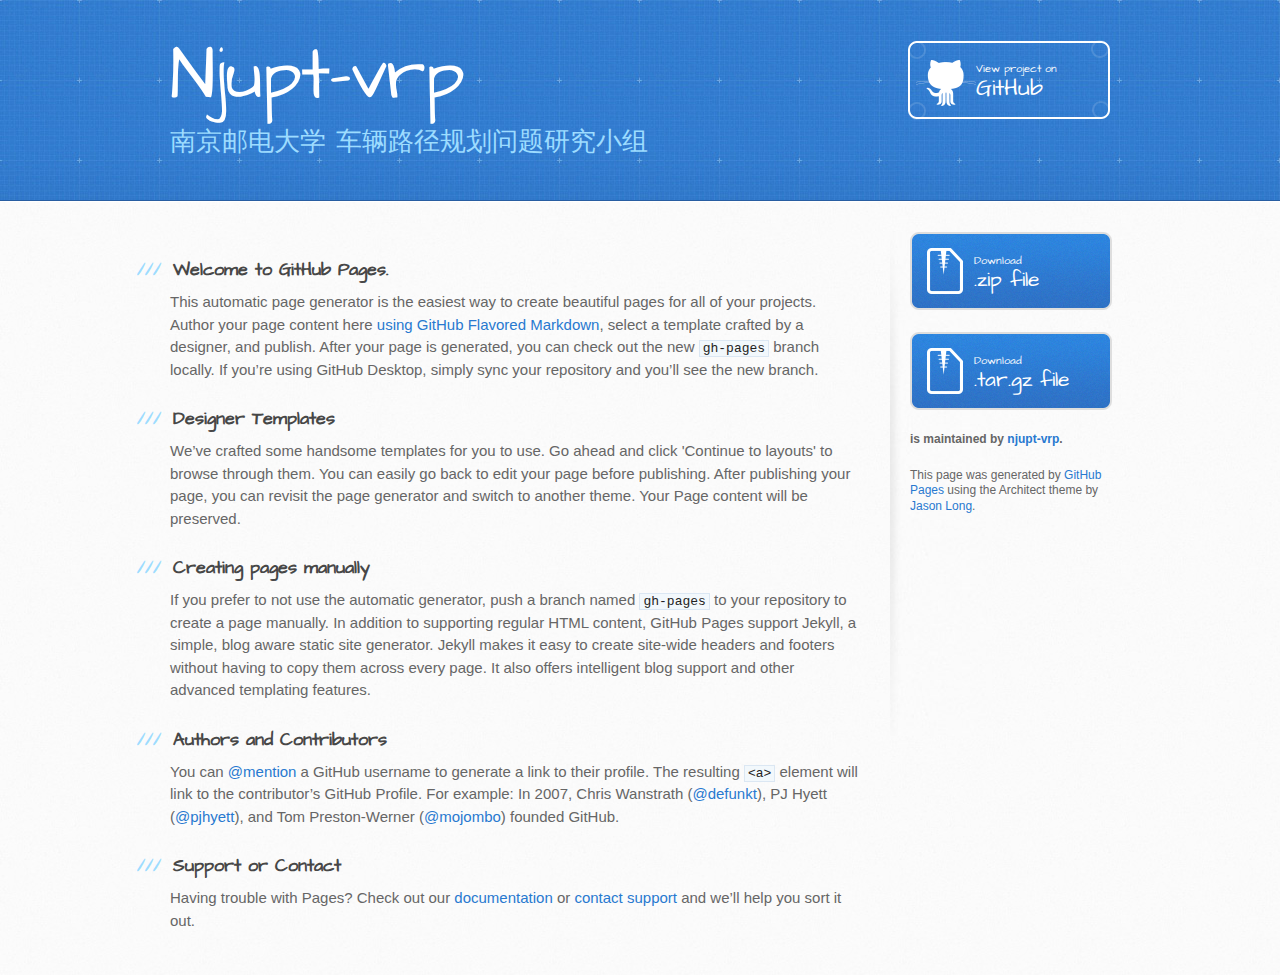
<file: index.html>
<!DOCTYPE html>
<html>
  <head>
    <meta charset='utf-8'>
    <meta http-equiv="X-UA-Compatible" content="chrome=1">
    <meta name="viewport" content="width=device-width, initial-scale=1, maximum-scale=1">
    <link href='https://fonts.googleapis.com/css?family=Architects+Daughter' rel='stylesheet' type='text/css'>
    <link rel="stylesheet" type="text/css" href="stylesheets/stylesheet.css" media="screen">
    <link rel="stylesheet" type="text/css" href="stylesheets/github-light.css" media="screen">
    <link rel="stylesheet" type="text/css" href="stylesheets/print.css" media="print">

    <!--[if lt IE 9]>
    <script src="//html5shiv.googlecode.com/svn/trunk/html5.js"></script>
    <![endif]-->

    <title>Njupt-vrp by njupt-vrp</title>
  </head>

  <body>
    <header>
      <div class="inner">
        <h1>Njupt-vrp</h1>
        <h2>南京邮电大学 车辆路径规划问题研究小组</h2>
        <a href="https://github.com/njupt-vrp/NJUPT-VRP" class="button"><small>View project on</small> GitHub</a>
      </div>
    </header>

    <div id="content-wrapper">
      <div class="inner clearfix">
        <section id="main-content">
          <h3>
<a id="welcome-to-github-pages" class="anchor" href="#welcome-to-github-pages" aria-hidden="true"><span aria-hidden="true" class="octicon octicon-link"></span></a>Welcome to GitHub Pages.</h3>

<p>This automatic page generator is the easiest way to create beautiful pages for all of your projects. Author your page content here <a href="https://guides.github.com/features/mastering-markdown/">using GitHub Flavored Markdown</a>, select a template crafted by a designer, and publish. After your page is generated, you can check out the new <code>gh-pages</code> branch locally. If you’re using GitHub Desktop, simply sync your repository and you’ll see the new branch.</p>

<h3>
<a id="designer-templates" class="anchor" href="#designer-templates" aria-hidden="true"><span aria-hidden="true" class="octicon octicon-link"></span></a>Designer Templates</h3>

<p>We’ve crafted some handsome templates for you to use. Go ahead and click 'Continue to layouts' to browse through them. You can easily go back to edit your page before publishing. After publishing your page, you can revisit the page generator and switch to another theme. Your Page content will be preserved.</p>

<h3>
<a id="creating-pages-manually" class="anchor" href="#creating-pages-manually" aria-hidden="true"><span aria-hidden="true" class="octicon octicon-link"></span></a>Creating pages manually</h3>

<p>If you prefer to not use the automatic generator, push a branch named <code>gh-pages</code> to your repository to create a page manually. In addition to supporting regular HTML content, GitHub Pages support Jekyll, a simple, blog aware static site generator. Jekyll makes it easy to create site-wide headers and footers without having to copy them across every page. It also offers intelligent blog support and other advanced templating features.</p>

<h3>
<a id="authors-and-contributors" class="anchor" href="#authors-and-contributors" aria-hidden="true"><span aria-hidden="true" class="octicon octicon-link"></span></a>Authors and Contributors</h3>

<p>You can <a href="https://help.github.com/articles/basic-writing-and-formatting-syntax/#mentioning-users-and-teams" class="user-mention">@mention</a> a GitHub username to generate a link to their profile. The resulting <code>&lt;a&gt;</code> element will link to the contributor’s GitHub Profile. For example: In 2007, Chris Wanstrath (<a href="https://github.com/defunkt" class="user-mention">@defunkt</a>), PJ Hyett (<a href="https://github.com/pjhyett" class="user-mention">@pjhyett</a>), and Tom Preston-Werner (<a href="https://github.com/mojombo" class="user-mention">@mojombo</a>) founded GitHub.</p>

<h3>
<a id="support-or-contact" class="anchor" href="#support-or-contact" aria-hidden="true"><span aria-hidden="true" class="octicon octicon-link"></span></a>Support or Contact</h3>

<p>Having trouble with Pages? Check out our <a href="https://help.github.com/pages">documentation</a> or <a href="https://github.com/contact">contact support</a> and we’ll help you sort it out.</p>
        </section>

        <aside id="sidebar">
          <a href="https://github.com/njupt-vrp/NJUPT-VRP/zipball/master" class="button">
            <small>Download</small>
            .zip file
          </a>
          <a href="https://github.com/njupt-vrp/NJUPT-VRP/tarball/master" class="button">
            <small>Download</small>
            .tar.gz file
          </a>

          <p class="repo-owner"><a href="https://github.com/njupt-vrp/NJUPT-VRP"></a> is maintained by <a href="https://github.com/njupt-vrp">njupt-vrp</a>.</p>

          <p>This page was generated by <a href="https://pages.github.com">GitHub Pages</a> using the Architect theme by <a href="https://twitter.com/jasonlong">Jason Long</a>.</p>
        </aside>
      </div>
    </div>

  
  </body>
</html>
</file>
<file: stylesheets/github-light.css>
/*
The MIT License (MIT)

Copyright (c) 2015 GitHub, Inc.

Permission is hereby granted, free of charge, to any person obtaining a copy
of this software and associated documentation files (the "Software"), to deal
in the Software without restriction, including without limitation the rights
to use, copy, modify, merge, publish, distribute, sublicense, and/or sell
copies of the Software, and to permit persons to whom the Software is
furnished to do so, subject to the following conditions:

The above copyright notice and this permission notice shall be included in all
copies or substantial portions of the Software.

THE SOFTWARE IS PROVIDED "AS IS", WITHOUT WARRANTY OF ANY KIND, EXPRESS OR
IMPLIED, INCLUDING BUT NOT LIMITED TO THE WARRANTIES OF MERCHANTABILITY,
FITNESS FOR A PARTICULAR PURPOSE AND NONINFRINGEMENT. IN NO EVENT SHALL THE
AUTHORS OR COPYRIGHT HOLDERS BE LIABLE FOR ANY CLAIM, DAMAGES OR OTHER
LIABILITY, WHETHER IN AN ACTION OF CONTRACT, TORT OR OTHERWISE, ARISING FROM,
OUT OF OR IN CONNECTION WITH THE SOFTWARE OR THE USE OR OTHER DEALINGS IN THE
SOFTWARE.

*/

.pl-c /* comment */ {
  color: #969896;
}

.pl-c1      /* constant, markup.raw, meta.diff.header, meta.module-reference, meta.property-name, support, support.constant, support.variable, variable.other.constant */,
.pl-s .pl-v /* string variable */ {
  color: #0086b3;
}

.pl-e  /* entity */,
.pl-en /* entity.name */ {
  color: #795da3;
}

.pl-s .pl-s1 /* string source */,
.pl-smi      /* storage.modifier.import, storage.modifier.package, storage.type.java, variable.other, variable.parameter.function */ {
  color: #333;
}

.pl-ent /* entity.name.tag */ {
  color: #63a35c;
}

.pl-k /* keyword, storage, storage.type */ {
  color: #a71d5d;
}

.pl-pds              /* punctuation.definition.string, string.regexp.character-class */,
.pl-s                /* string */,
.pl-s .pl-pse .pl-s1 /* string punctuation.section.embedded source */,
.pl-sr               /* string.regexp */,
.pl-sr .pl-cce       /* string.regexp constant.character.escape */,
.pl-sr .pl-sra       /* string.regexp string.regexp.arbitrary-repitition */,
.pl-sr .pl-sre       /* string.regexp source.ruby.embedded */ {
  color: #183691;
}

.pl-v /* variable */ {
  color: #ed6a43;
}

.pl-id /* invalid.deprecated */ {
  color: #b52a1d;
}

.pl-ii /* invalid.illegal */ {
  background-color: #b52a1d;
  color: #f8f8f8;
}

.pl-sr .pl-cce /* string.regexp constant.character.escape */ {
  color: #63a35c;
  font-weight: bold;
}

.pl-ml /* markup.list */ {
  color: #693a17;
}

.pl-mh        /* markup.heading */,
.pl-mh .pl-en /* markup.heading entity.name */,
.pl-ms        /* meta.separator */ {
  color: #1d3e81;
  font-weight: bold;
}

.pl-mq /* markup.quote */ {
  color: #008080;
}

.pl-mi /* markup.italic */ {
  color: #333;
  font-style: italic;
}

.pl-mb /* markup.bold */ {
  color: #333;
  font-weight: bold;
}

.pl-md /* markup.deleted, meta.diff.header.from-file */ {
  background-color: #ffecec;
  color: #bd2c00;
}

.pl-mi1 /* markup.inserted, meta.diff.header.to-file */ {
  background-color: #eaffea;
  color: #55a532;
}

.pl-mdr /* meta.diff.range */ {
  color: #795da3;
  font-weight: bold;
}

.pl-mo /* meta.output */ {
  color: #1d3e81;
}
</file>
<file: stylesheets/print.css>
html, body, div, span, applet, object, iframe,
h1, h2, h3, h4, h5, h6, p, blockquote, pre,
a, abbr, acronym, address, big, cite, code,
del, dfn, em, img, ins, kbd, q, s, samp,
small, strike, strong, sub, sup, tt, var,
b, u, i, center,
dl, dt, dd, ol, ul, li,
fieldset, form, label, legend,
table, caption, tbody, tfoot, thead, tr, th, td,
article, aside, canvas, details, embed,
figure, figcaption, footer, header, hgroup,
menu, nav, output, ruby, section, summary,
time, mark, audio, video {
  padding: 0;
  margin: 0;
  font: inherit;
  font-size: 100%;
  vertical-align: baseline;
  border: 0;
}
/* HTML5 display-role reset for older browsers */
article, aside, details, figcaption, figure,
footer, header, hgroup, menu, nav, section {
  display: block;
}
body {
  line-height: 1;
}
ol, ul {
  list-style: none;
}
blockquote, q {
  quotes: none;
}
blockquote:before, blockquote:after,
q:before, q:after {
  content: '';
  content: none;
}
table {
  border-spacing: 0;
  border-collapse: collapse;
}
body {
  font-family: 'Helvetica Neue', Helvetica, Arial, serif;
  font-size: 13px;
  line-height: 1.5;
  color: #000;
}

a {
  font-weight: bold;
  color: #d5000d;
}

header {
  padding-top: 35px;
  padding-bottom: 10px;
}

header h1 {
  font-size: 48px;
  font-weight: bold;
  line-height: 1.2;
  color: #303030;
  letter-spacing: -1px;
}

header h2 {
  font-size: 24px;
  font-weight: normal;
  line-height: 1.3;
  color: #aaa;
  letter-spacing: -1px;
}
#downloads {
  display: none;
}
#main_content {
  padding-top: 20px;
}

code, pre {
  margin-bottom: 30px;
  font-family: Monaco, "Bitstream Vera Sans Mono", "Lucida Console", Terminal;
  font-size: 12px;
  color: #222;
}

code {
  padding: 0 3px;
}

pre {
  padding: 20px;
  overflow: auto;
  border: solid 1px #ddd;
}
pre code {
  padding: 0;
}

ul, ol, dl {
  margin-bottom: 20px;
}


/* COMMON STYLES */

table {
  width: 100%;
  border: 1px solid #ebebeb;
}

th {
  font-weight: 500;
}

td {
  font-weight: 300;
  text-align: center;
  border: 1px solid #ebebeb;
}

form {
  padding: 20px;
  background: #f2f2f2;

}


/* GENERAL ELEMENT TYPE STYLES */

h1 {
  font-size: 2.8em;
}

h2 {
  margin-bottom: 8px;
  font-size: 22px;
  font-weight: bold;
  color: #303030;
}

h3 {
  margin-bottom: 8px;
  font-size: 18px;
  font-weight: bold;
  color: #d5000d;
}

h4 {
  font-size: 16px;
  font-weight: bold;
  color: #303030;
}

h5 {
  font-size: 1em;
  color: #303030;
}

h6 {
  font-size: .8em;
  color: #303030;
}

p {
  margin-bottom: 20px;
  font-weight: 300;
}

a {
  text-decoration: none;
}

p a {
  font-weight: 400;
}

blockquote {
  padding: 0 0 0 30px;
  margin-bottom: 20px;
  font-size: 1.6em;
  border-left: 10px solid #e9e9e9;
}

ul li {
  padding-left: 20px;
  list-style-position: inside;
  list-style: disc;
}

ol li {
  padding-left: 3px;
  list-style-position: inside;
  list-style: decimal;
}

dl dd {
  font-style: italic;
  font-weight: 100;
}

footer {
  padding-top: 20px;
  padding-bottom: 30px;
  margin-top: 40px;
  font-size: 13px;
  color: #aaa;
}

footer a {
  color: #666;
}

/* MISC */
.clearfix:after {
  display: block;
  height: 0;
  clear: both;
  visibility: hidden;
  content: '.';
}

.clearfix {display: inline-block;}
* html .clearfix {height: 1%;}
.clearfix {display: block;}
</file>
<file: stylesheets/stylesheet.css>
/*! normalize.css v3.0.2 | MIT License | git.io/normalize */

/**
 * 1. Set default font family to sans-serif.
 * 2. Prevent iOS text size adjust after orientation change, without disabling
 *    user zoom.
 */

html {
  font-family: sans-serif; /* 1 */
  -webkit-text-size-adjust: 100%; /* 2 */
  -ms-text-size-adjust: 100%; /* 2 */
}

/**
 * Remove default margin.
 */

body {
  margin: 0;
}

/* HTML5 display definitions
   ========================================================================== */

/**
 * Correct `block` display not defined for any HTML5 element in IE 8/9.
 * Correct `block` display not defined for `details` or `summary` in IE 10/11
 * and Firefox.
 * Correct `block` display not defined for `main` in IE 11.
 */

article,
aside,
details,
figcaption,
figure,
footer,
header,
hgroup,
main,
menu,
nav,
section,
summary {
  display: block;
}

/**
 * 1. Correct `inline-block` display not defined in IE 8/9.
 * 2. Normalize vertical alignment of `progress` in Chrome, Firefox, and Opera.
 */

audio,
canvas,
progress,
video {
  display: inline-block; /* 1 */
  vertical-align: baseline; /* 2 */
}

/**
 * Prevent modern browsers from displaying `audio` without controls.
 * Remove excess height in iOS 5 devices.
 */

audio:not([controls]) {
  display: none;
  height: 0;
}

/**
 * Address `[hidden]` styling not present in IE 8/9/10.
 * Hide the `template` element in IE 8/9/11, Safari, and Firefox < 22.
 */

[hidden],
template {
  display: none;
}

/* Links
   ========================================================================== */

/**
 * Remove the gray background color from active links in IE 10.
 */

a {
  background-color: transparent;
}

/**
 * Improve readability when focused and also mouse hovered in all browsers.
 */

a:active,
a:hover {
  outline: 0;
}

/* Text-level semantics
   ========================================================================== */

/**
 * Address styling not present in IE 8/9/10/11, Safari, and Chrome.
 */

abbr[title] {
  border-bottom: 1px dotted;
}

/**
 * Address style set to `bolder` in Firefox 4+, Safari, and Chrome.
 */

b,
strong {
  font-weight: bold;
}

/**
 * Address styling not present in Safari and Chrome.
 */

dfn {
  font-style: italic;
}

/**
 * Address variable `h1` font-size and margin within `section` and `article`
 * contexts in Firefox 4+, Safari, and Chrome.
 */

h1 {
  margin: 0.67em 0;
  font-size: 2em;
}

/**
 * Address styling not present in IE 8/9.
 */

mark {
  color: #000;
  background: #ff0;
}

/**
 * Address inconsistent and variable font size in all browsers.
 */

small {
  font-size: 80%;
}

/**
 * Prevent `sub` and `sup` affecting `line-height` in all browsers.
 */

sub,
sup {
  position: relative;
  font-size: 75%;
  line-height: 0;
  vertical-align: baseline;
}

sup {
  top: -0.5em;
}

sub {
  bottom: -0.25em;
}

/* Embedded content
   ========================================================================== */

/**
 * Remove border when inside `a` element in IE 8/9/10.
 */

img {
  border: 0;
}

/**
 * Correct overflow not hidden in IE 9/10/11.
 */

svg:not(:root) {
  overflow: hidden;
}

/* Grouping content
   ========================================================================== */

/**
 * Address margin not present in IE 8/9 and Safari.
 */

figure {
  margin: 1em 40px;
}

/**
 * Address differences between Firefox and other browsers.
 */

hr {
  height: 0;
  -moz-box-sizing: content-box;
  box-sizing: content-box;
}

/**
 * Contain overflow in all browsers.
 */

pre {
  overflow: auto;
}

/**
 * Address odd `em`-unit font size rendering in all browsers.
 */

code,
kbd,
pre,
samp {
  font-family: monospace, monospace;
  font-size: 1em;
}

/* Forms
   ========================================================================== */

/**
 * Known limitation: by default, Chrome and Safari on OS X allow very limited
 * styling of `select`, unless a `border` property is set.
 */

/**
 * 1. Correct color not being inherited.
 *    Known issue: affects color of disabled elements.
 * 2. Correct font properties not being inherited.
 * 3. Address margins set differently in Firefox 4+, Safari, and Chrome.
 */

button,
input,
optgroup,
select,
textarea {
  margin: 0; /* 3 */
  font: inherit; /* 2 */
  color: inherit; /* 1 */
}

/**
 * Address `overflow` set to `hidden` in IE 8/9/10/11.
 */

button {
  overflow: visible;
}

/**
 * Address inconsistent `text-transform` inheritance for `button` and `select`.
 * All other form control elements do not inherit `text-transform` values.
 * Correct `button` style inheritance in Firefox, IE 8/9/10/11, and Opera.
 * Correct `select` style inheritance in Firefox.
 */

button,
select {
  text-transform: none;
}

/**
 * 1. Avoid the WebKit bug in Android 4.0.* where (2) destroys native `audio`
 *    and `video` controls.
 * 2. Correct inability to style clickable `input` types in iOS.
 * 3. Improve usability and consistency of cursor style between image-type
 *    `input` and others.
 */

button,
html input[type="button"], /* 1 */
input[type="reset"],
input[type="submit"] {
  -webkit-appearance: button; /* 2 */
  cursor: pointer; /* 3 */
}

/**
 * Re-set default cursor for disabled elements.
 */

button[disabled],
html input[disabled] {
  cursor: default;
}

/**
 * Remove inner padding and border in Firefox 4+.
 */

button::-moz-focus-inner,
input::-moz-focus-inner {
  padding: 0;
  border: 0;
}

/**
 * Address Firefox 4+ setting `line-height` on `input` using `!important` in
 * the UA stylesheet.
 */

input {
  line-height: normal;
}

/**
 * It's recommended that you don't attempt to style these elements.
 * Firefox's implementation doesn't respect box-sizing, padding, or width.
 *
 * 1. Address box sizing set to `content-box` in IE 8/9/10.
 * 2. Remove excess padding in IE 8/9/10.
 */

input[type="checkbox"],
input[type="radio"] {
  box-sizing: border-box; /* 1 */
  padding: 0; /* 2 */
}

/**
 * Fix the cursor style for Chrome's increment/decrement buttons. For certain
 * `font-size` values of the `input`, it causes the cursor style of the
 * decrement button to change from `default` to `text`.
 */

input[type="number"]::-webkit-inner-spin-button,
input[type="number"]::-webkit-outer-spin-button {
  height: auto;
}

/**
 * 1. Address `appearance` set to `searchfield` in Safari and Chrome.
 * 2. Address `box-sizing` set to `border-box` in Safari and Chrome
 *    (include `-moz` to future-proof).
 */

input[type="search"] {
  -webkit-box-sizing: content-box; /* 2 */
  -moz-box-sizing: content-box;
  box-sizing: content-box;
  -webkit-appearance: textfield; /* 1 */
}

/**
 * Remove inner padding and search cancel button in Safari and Chrome on OS X.
 * Safari (but not Chrome) clips the cancel button when the search input has
 * padding (and `textfield` appearance).
 */

input[type="search"]::-webkit-search-cancel-button,
input[type="search"]::-webkit-search-decoration {
  -webkit-appearance: none;
}

/**
 * Define consistent border, margin, and padding.
 */

fieldset {
  padding: 0.35em 0.625em 0.75em;
  margin: 0 2px;
  border: 1px solid #c0c0c0;
}

/**
 * 1. Correct `color` not being inherited in IE 8/9/10/11.
 * 2. Remove padding so people aren't caught out if they zero out fieldsets.
 */

legend {
  padding: 0; /* 2 */
  border: 0; /* 1 */
}

/**
 * Remove default vertical scrollbar in IE 8/9/10/11.
 */

textarea {
  overflow: auto;
}

/**
 * Don't inherit the `font-weight` (applied by a rule above).
 * NOTE: the default cannot safely be changed in Chrome and Safari on OS X.
 */

optgroup {
  font-weight: bold;
}

/* Tables
   ========================================================================== */

/**
 * Remove most spacing between table cells.
 */

table {
  border-spacing: 0;
  border-collapse: collapse;
}

td,
th {
  padding: 0;
}

/* LAYOUT STYLES */
body {
  font-family: 'Helvetica Neue', Helvetica, Arial, serif;
  font-size: 15px;
  font-weight: 400;
  line-height: 1.5;
  color: #666;
  background: #fafafa url(../images/body-bg.jpg) 0 0 repeat;
}

p {
  margin-top: 0;
}

a {
  color: #2879d0;
}
a:hover {
  color: #2268b2;
}

header {
  padding-top: 40px;
  padding-bottom: 40px;
  font-family: 'Architects Daughter', 'Helvetica Neue', Helvetica, Arial, serif;
  background: #2e7bcf url(../images/header-bg.jpg) 0 0 repeat-x;
  border-bottom: solid 1px #275da1;
}

header h1 {
  width: 540px;
  margin-top: 0;
  margin-bottom: 0.2em;
  font-size: 72px;
  font-weight: normal;
  line-height: 1;
  color: #fff;
  letter-spacing: -1px;
}

header h2 {
  width: 540px;
  margin-top: 0;
  margin-bottom: 0;
  font-size: 26px;
  font-weight: normal;
  line-height: 1.3;
  color: #9ddcff;
  letter-spacing: 0;
}

.inner {
  position: relative;
  width: 940px;
  margin: 0 auto;
}

#content-wrapper {
  padding-top: 30px;
  border-top: solid 1px #fff;
}

#main-content {
  float: left;
  width: 690px;
}

#main-content img {
  max-width: 100%;
}

aside#sidebar {
  float: right;
  width: 200px;
  min-height: 504px;
  padding-left: 20px;
  font-size: 12px;
  line-height: 1.3;
  background: transparent url(../images/sidebar-bg.jpg) 0 0 no-repeat;
}

aside#sidebar p.repo-owner,
aside#sidebar p.repo-owner a {
  font-weight: bold;
}

#downloads {
  margin-bottom: 40px;
}

a.button {
  width: 134px;
  height: 58px;
  padding-top: 22px;
  padding-left: 68px;
  font-family: 'Architects Daughter', 'Helvetica Neue', Helvetica, Arial, serif;
  font-size: 23px;
  line-height: 1.2;
  color: #fff;
}
a.button small {
  display: block;
  font-size: 11px;
}
header a.button {
  position: absolute;
  top: 0;
  right: 0;
  background: transparent url(../images/github-button.png) 0 0 no-repeat;
}
aside a.button {
  display: block;
  width: 138px;
  padding-left: 64px;
  margin-bottom: 20px;
  font-size: 21px;
  background: transparent url(../images/download-button.png) 0 0 no-repeat;
}

code, pre {
  margin-bottom: 30px;
  font-family: Monaco, "Bitstream Vera Sans Mono", "Lucida Console", Terminal, monospace;
  font-size: 13px;
  color: #222;
}

code {
  padding: 0 3px;
  background-color: #f2f8fc;
  border: solid 1px #dbe7f3;
}

pre {
  padding: 20px;
  overflow: auto;
  text-shadow: none;
  background: #fff;
  border: solid 1px #f2f2f2;
}
pre code {
  padding: 0;
  color: #2879d0;
  background-color: #fff;
  border: none;
}

ul, ol, dl {
  margin-bottom: 20px;
}


/* COMMON STYLES */

hr {
  height: 0;
  margin-top: 1em;
  margin-bottom: 1em;
  border: 0;
  border-top: solid 1px #ddd;
}

table {
  width: 100%;
  border: 1px solid #ebebeb;
}

th {
  font-weight: 500;
}

td {
  font-weight: 300;
  text-align: center;
  border: 1px solid #ebebeb;
}

form {
  padding: 20px;
  background: #f2f2f2;

}


/* GENERAL ELEMENT TYPE STYLES */

#main-content h1 {
  margin-top: 0;
  margin-bottom: 0;
  font-family: 'Architects Daughter', 'Helvetica Neue', Helvetica, Arial, serif;
  font-size: 2.8em;
  font-weight: normal;
  color: #474747;
  text-indent: 6px;
  letter-spacing: -1px;
}

#main-content h1:before {
  padding-right: 0.3em;
  margin-left: -0.9em;
  color: #9ddcff;
  content: "/";
}

#main-content h2 {
  margin-bottom: 8px;
  font-family: 'Architects Daughter', 'Helvetica Neue', Helvetica, Arial, serif;
  font-size: 22px;
  font-weight: bold;
  color: #474747;
  text-indent: 4px;
}
#main-content h2:before {
  padding-right: 0.3em;
  margin-left: -1.5em;
  content: "//";
  color: #9ddcff;
}

#main-content h3 {
  margin-top: 24px;
  margin-bottom: 8px;
  font-family: 'Architects Daughter', 'Helvetica Neue', Helvetica, Arial, serif;
  font-size: 18px;
  font-weight: bold;
  color: #474747;
  text-indent: 3px;
}

#main-content h3:before {
  padding-right: 0.3em;
  margin-left: -2em;
  content: "///";
  color: #9ddcff;
}

#main-content h4 {
  margin-bottom: 8px;
  font-family: 'Architects Daughter', 'Helvetica Neue', Helvetica, Arial, serif;
  font-size: 15px;
  font-weight: bold;
  color: #474747;
  text-indent: 3px;
}

h4:before {
  padding-right: 0.3em;
  margin-left: -2.8em;
  content: "////";
  color: #9ddcff;
}

#main-content h5 {
  margin-bottom: 8px;
  font-family: 'Architects Daughter', 'Helvetica Neue', Helvetica, Arial, serif;
  font-size: 14px;
  color: #474747;
  text-indent: 3px;
}
h5:before {
  padding-right: 0.3em;
  margin-left: -3.2em;
  content: "/////";
  color: #9ddcff;
}

#main-content h6 {
  margin-bottom: 8px;
  font-family: 'Architects Daughter', 'Helvetica Neue', Helvetica, Arial, serif;
  font-size: .8em;
  color: #474747;
  text-indent: 3px;
}
h6:before {
  padding-right: 0.3em;
  margin-left: -3.7em;
  content: "//////";
  color: #9ddcff;
}

p {
  margin-bottom: 20px;
}

a {
  text-decoration: none;
}

p a {
  font-weight: 400;
}

blockquote {
  padding: 0 0 0 30px;
  margin-bottom: 20px;
  font-size: 1.6em;
  border-left: 10px solid #e9e9e9;
}

ul {
  list-style-position: inside;
  list-style: disc;
  padding-left: 20px;
}

ol {
  list-style-position: inside;
  list-style: decimal;
  padding-left: 3px;
}

dl dd {
  font-style: italic;
  font-weight: 100;
}

footer {
  padding-top: 20px;
  padding-bottom: 30px;
  margin-top: 40px;
  font-size: 13px;
  color: #aaa;
  background: transparent url('../images/hr.png') 0 0 no-repeat;
}

footer a {
  color: #666;
}
footer a:hover {
  color: #444;
}

/* MISC */
.clearfix:after {
  display: block;
  height: 0;
  clear: both;
  visibility: hidden;
  content: '.';
}

.clearfix {display: inline-block;}
* html .clearfix {height: 1%;}
.clearfix {display: block;}

/* #Media Queries
================================================== */

/* Smaller than standard 960 (devices and browsers) */
@media only screen and (max-width: 959px) { }

/* Tablet Portrait size to standard 960 (devices and browsers) */
@media only screen and (min-width: 768px) and (max-width: 959px) {
  .inner {
    width: 740px;
  }
  header h1, header h2 {
    width: 340px;
  }
  header h1 {
    font-size: 60px;
  }
  header h2 {
    font-size: 30px;
  }
  #main-content {
    width: 490px;
  }
  #main-content h1:before,
  #main-content h2:before,
  #main-content h3:before,
  #main-content h4:before,
  #main-content h5:before,
  #main-content h6:before {
    padding-right: 0;
    margin-left: 0;
    content: none;
  }
}

/* All Mobile Sizes (devices and browser) */
@media only screen and (max-width: 767px) {
  .inner {
    width: 93%;
  }
  header {
    padding: 20px 0;
  }
  header .inner {
    position: relative;
  }
  header h1, header h2 {
    width: 100%;
  }
  header h1 {
    font-size: 48px;
  }
  header h2 {
    font-size: 24px;
  }
  header a.button {
    position: relative;
    display: inline-block;
    width: auto;
    height: auto;
    padding: 5px 10px;
    margin-top: 15px;
    font-size: 13px;
    line-height: 1;
    color: #2879d0;
    text-align: center;
    background-color: #9ddcff;
    background-image: none;
    border-radius: 5px;
    -moz-border-radius: 5px;
    -webkit-border-radius: 5px;
  }
  header a.button small {
    display: inline;
    font-size: 13px;
  }
  #main-content,
  aside#sidebar {
    float: none;
    width: 100% ! important;
  }
  aside#sidebar {
    min-height: 0;
    padding: 20px 0;
    margin-top: 20px;
    background-image: none;
    border-top: solid 1px #ddd;
  }
  aside#sidebar a.button {
    display: none;
  }
  #main-content h1:before,
  #main-content h2:before,
  #main-content h3:before,
  #main-content h4:before,
  #main-content h5:before,
  #main-content h6:before {
    padding-right: 0;
    margin-left: 0;
    content: none;
  }
}

/* Mobile Landscape Size to Tablet Portrait (devices and browsers) */
@media only screen and (min-width: 480px) and (max-width: 767px) { }

/* Mobile Portrait Size to Mobile Landscape Size (devices and browsers) */
@media only screen and (max-width: 479px) { }
</file>
